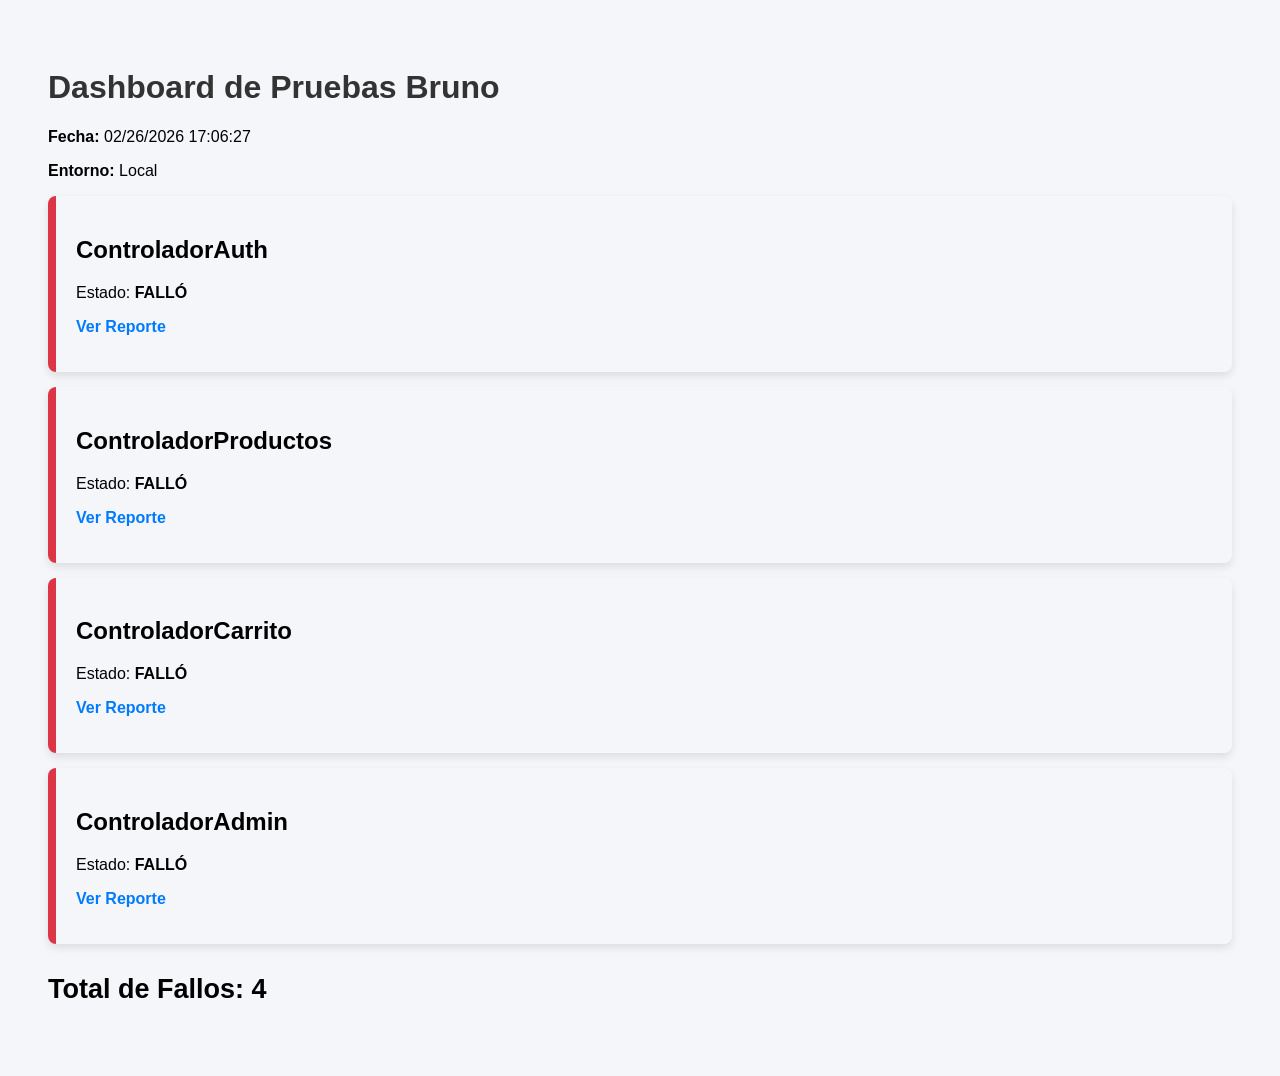
<file: dawazonBrunoTest/reports/index.html>
﻿<!DOCTYPE html>
<html>
<head>
<meta charset="UTF-8">
<title>Dashboard Bruno</title>
<style>
body { font-family: Arial; background:#f4f6f9; padding:40px; }
h1 { color:#333; }
.card {
    background:dark;
    padding:20px;
    margin:15px 0;
    border-radius:8px;
    box-shadow:0 4px 8px rgba(0,0,0,0.1);
}
.pass { border-left:8px solid #28a745; }
.fail { border-left:8px solid #dc3545; }
a { text-decoration:none; font-weight:bold; color:#007bff; }
.summary {
    font-size:18px;
    margin-top:30px;
}
</style>
</head>
<body>

<h1>Dashboard de Pruebas Bruno</h1>
<p><strong>Fecha:</strong> 02/26/2026 17:06:27</p>
<p><strong>Entorno:</strong> Local</p>
<div class="card fail">
<h2>ControladorAuth</h2>
<p>Estado: <strong>FALLÓ</strong></p>
<p><a href='report-ControladorAuth.html' target='_blank'>Ver Reporte</a></p>
</div><div class="card fail">
<h2>ControladorProductos</h2>
<p>Estado: <strong>FALLÓ</strong></p>
<p><a href='report-ControladorProductos.html' target='_blank'>Ver Reporte</a></p>
</div><div class="card fail">
<h2>ControladorCarrito</h2>
<p>Estado: <strong>FALLÓ</strong></p>
<p><a href='report-ControladorCarrito.html' target='_blank'>Ver Reporte</a></p>
</div><div class="card fail">
<h2>ControladorAdmin</h2>
<p>Estado: <strong>FALLÓ</strong></p>
<p><a href='report-ControladorAdmin.html' target='_blank'>Ver Reporte</a></p>
</div><div class="summary">
<h2>Total de Fallos: 4</h2>
</div>

</body>
</html>
</file>
